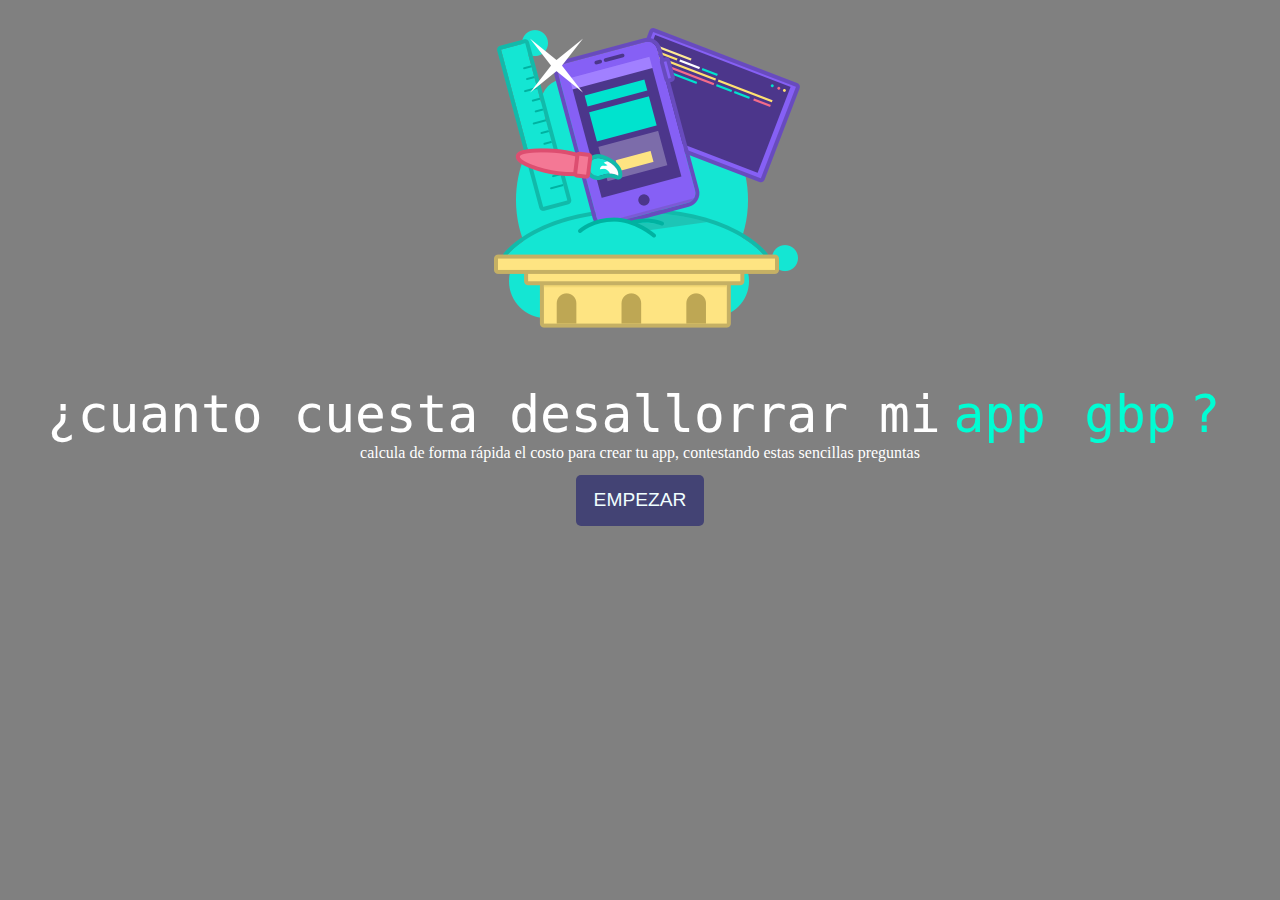
<file: index.html>
<!DOCTYPE html>
<html lang="en">
<head>
    <meta charset="UTF-8">
    <meta name="viewport" content="width=device-width, initial-scale=1.0">
    <link rel="stylesheet" href="style.css">
    <script href="main.js" async></script>
    <title>Document</title>
</head>
<body>
    <div class="container">
    <section>
        <img class="imagenP"src="./images/answer-1-1.png">
    </section>
    </div>
    <br>
        <div class="container">
           <p>
            <samp class="titulo1">¿cuanto cuesta desallorrar mi <samp class="titulo1p2 titulo1">app </samp></samp>
            </p>
            <br>
            <P>
                <samp class="titulo1p2 titulo1">gbp <samp class="titulo1">?</samp></samp>
                
            </p> 
        </div>
        <section class="container">
            calcula de forma rápida el costo para crear tu app, contestando estas sencillas preguntas   </section>
        <section class="container">
            <button class="botonEm"><a class="link" href="./calidad.html">EMPEZAR</a></button>
        </section>
    </div>
</body>
</html>
</file>
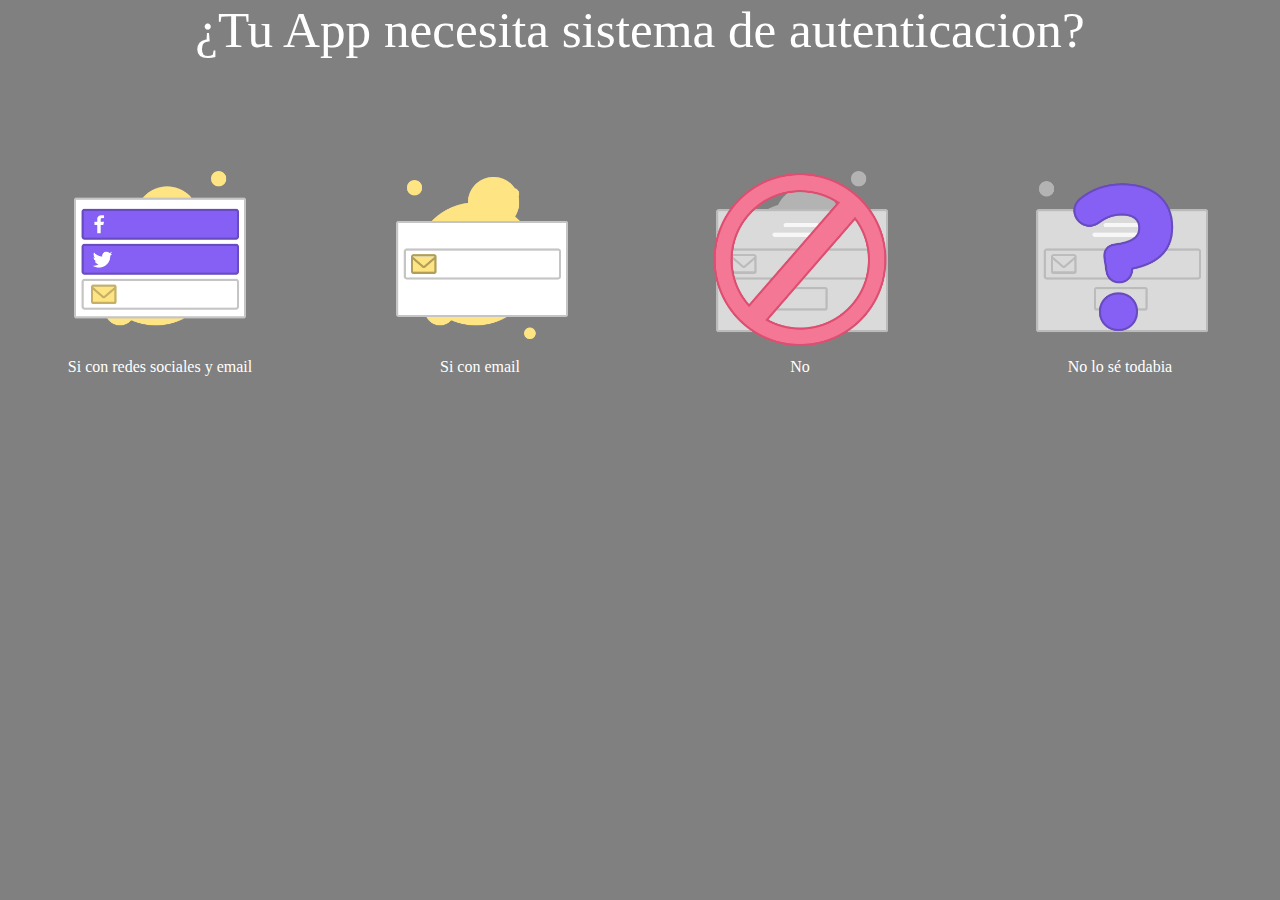
<file: autenticidad.html>
<!DOCTYPE html>
<html lang="en">
<head>
    <meta charset="UTF-8">
    <meta name="viewport" content="width=device-width, initial-scale=1.0">
    <link rel="stylesheet" href="style.css">
    <title>Document</title>
</head>
<body>
    <div class="container">
        <p class="titulo1"> ¿Tu App necesita sistema de autenticacion?</p>
    </div>
    <div class="globalDiv">
        <div class="nivelCalidad">
            <section class="contenido1 ">
                <button id="btn" value="1"class="calidades"> <a href="./tipoApp.html"><img  class="containerv image" src="./images/answer-5-1.png"></a></button>
                <p class="container">Si con redes sociales y email</p>
            </section>
        </div>
        <div class="nivelCalidad">
            <section class="contenido1 ">
                <button id="btn2" value="2"class="calidades"> <a href="./diseñoApp.html"><img  class="containerv image" src="./images/answer-5-2.png"></a></button>
                <p class="container">Si con email</p>
            </section>
        </div>
        <div class="nivelCalidad">
            <section id="btn3" value="2"class="contenido1 ">
               <button class="calidades"> <a href="./diseñoApp.html"><img  class="containerv image" src="./images/answer-5-3.png"></a></button>
                <p class="container">No</p>
            </section>
        </div>
        <div class="nivelCalidad">
            <section id="btn3" value="2"class="contenido1 ">
               <button class="calidades"> <a href="./diseñoApp.html"><img  class="containerv image" src="./images/answer-5-4.png"></a></button>
                <p class="container">No lo sé todabia</p>
            </section>
        </div>
    </div> 
</body>
</html>
</file>
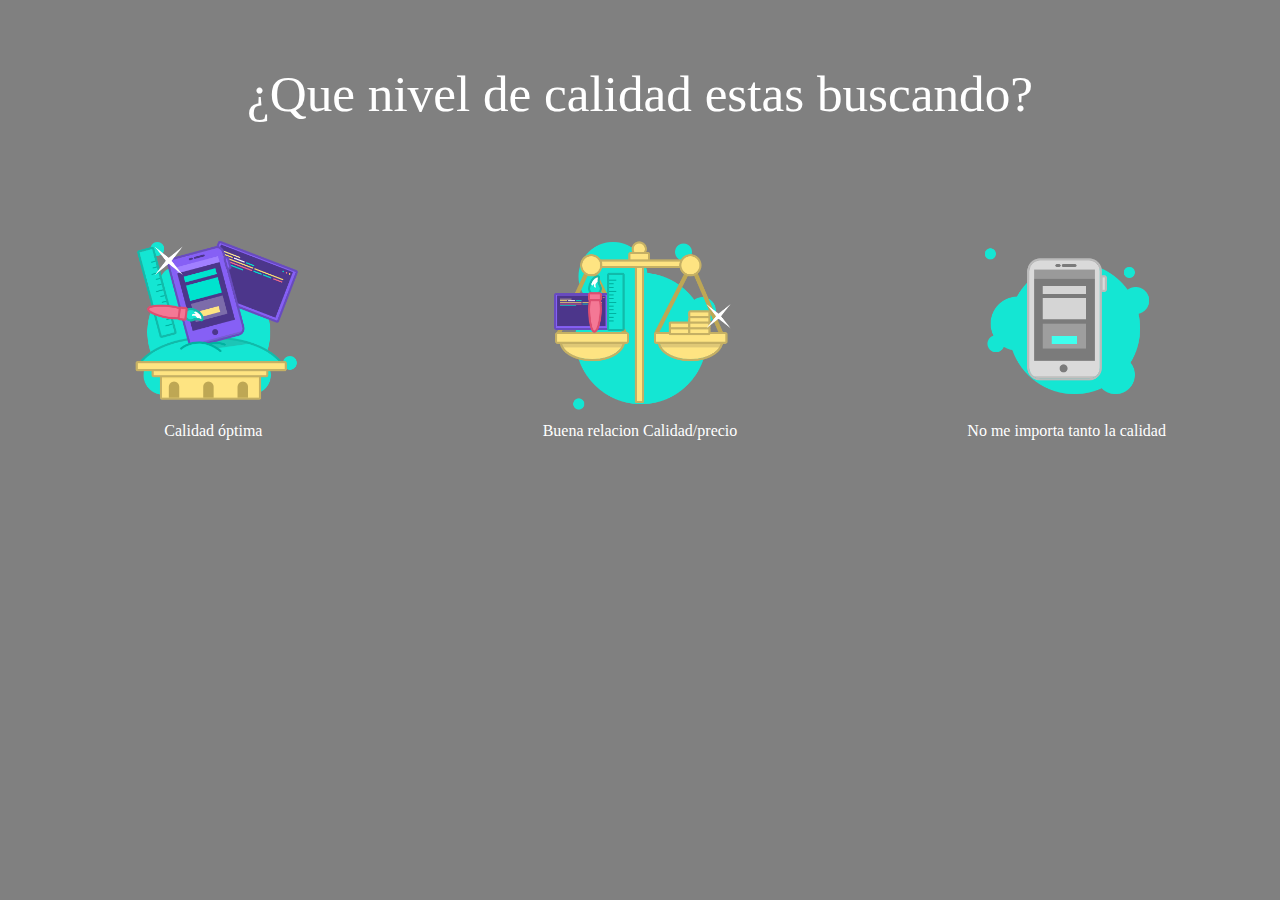
<file: calidad.html>
<!DOCTYPE html>
<html lang="en">
<head>
    <meta charset="UTF-8">
    <meta name="viewport" content="width=device-width, initial-scale=1.0">
    <link rel="stylesheet" href="style.css">
    <script href="calidad.js"></script>
    <title>Document</title>
</head>
<body>
    <div class="container containerMOD">
        <P class="titulo1">¿Que nivel de calidad estas buscando?</P>
    </div>
   <div class="globalDiv">
    <div class="nivelCalidad">
        <section class="contenido1 ">
            <button id="btn" value="1"class="calidades"> <a href="./tipoApp.html"><img  class="containerv image" src="./images/answer-1-1.png"></a></button>
            <p class="container">Calidad óptima</p>
        </section>
    </div>
    <div class="nivelCalidad">
        <section class="contenido1 ">
            <button id="btn2" value="2"class="calidades"> <a href="./tipoApp.html"><img  class="containerv image" src="./images/answer-1-2.png"></a></button>
            <p class="container">Buena relacion Calidad/precio</p>
        </section>
    </div>
    <div class="nivelCalidad">
        <section id="btn3" value="2"class="contenido1 ">
           <button class="calidades"> <a href="./tipoApp.html"><img  class="containerv image" src="./images/answer-1-3.png"></a></button>
            <p class="container">No me importa tanto la calidad</p>
        </section>
    </div>



</div> 
</body>
</html>
</file>
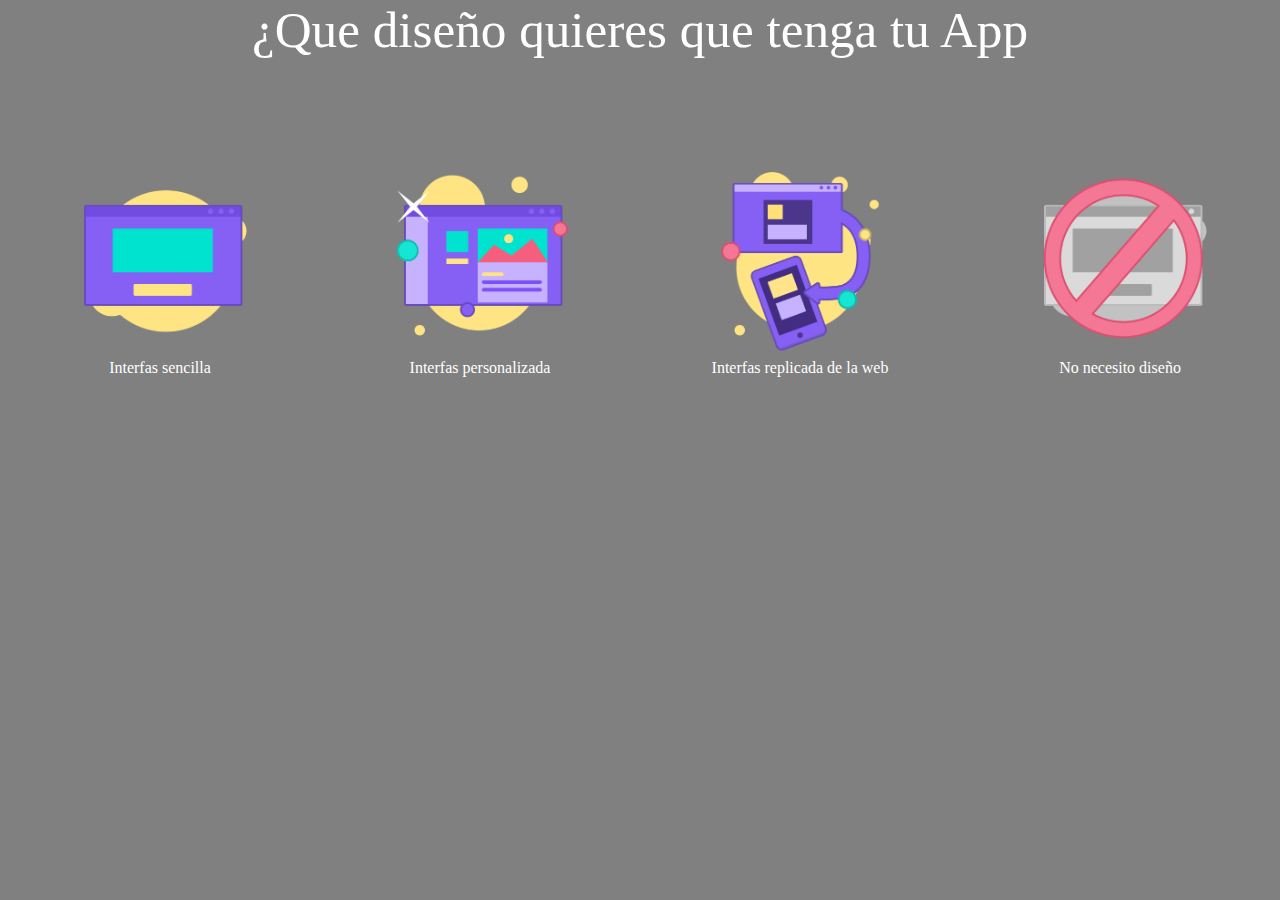
<file: diseñoApp.html>
<!DOCTYPE html>
<html lang="en">
<head>
    <meta charset="UTF-8">
    <meta name="viewport" content="width=device-width, initial-scale=1.0">
    <link rel="stylesheet" href="style.css">
    <title>Document</title>
</head>
<body>
    <div class="container">
        <p class="titulo1"> ¿Que diseño quieres que tenga tu App</p>
    </div>
    <div class="globalDiv">
        <div class="nivelCalidad">
            <section class="contenido1 ">
                <button id="btn" value="1"class="calidades"> <a href="./monetizar.html"><img  class="containerv image" src="./images/answer-3-1.png"></a></button>
                <p class="container">Interfas sencilla</p>
            </section>
        </div>
        <div class="nivelCalidad">
            <section class="contenido1 ">
                <button id="btn2" value="2"class="calidades"> <a href="./monetizar.html"><img  class="containerv image" src="./images/answer-3-2.png"></a></button>
                <p class="container">Interfas personalizada</p>
            </section>
        </div>
        <div class="nivelCalidad">
            <section id="btn3" value="2"class="contenido1 ">
               <button class="calidades"> <a href="./monetizar.html"><img  class="containerv image" src="./images/answer-3-3.png"></a></button>
                <p class="container">Interfas replicada de la web</p>
            </section>
        </div>
        <div class="nivelCalidad">
            <section id="btn3" value="2"class="contenido1 ">
               <button class="calidades"> <a href="./monetizar.html"><img  class="containerv image" src="./images/answer-3-4.png"></a></button>
                <p class="container">No necesito diseño</p>
            </section>
        </div>
    </div> 
</body>
</html>
</file>
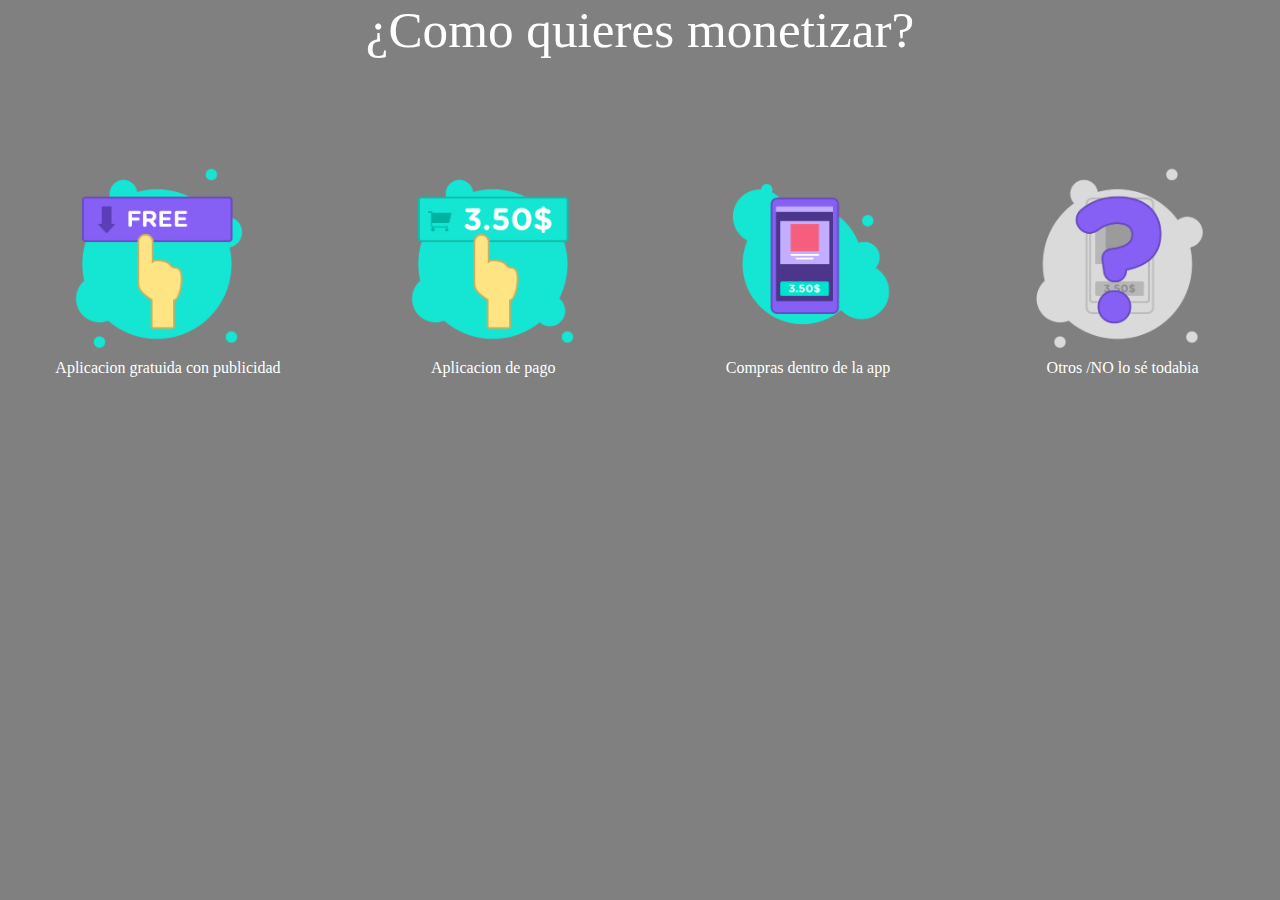
<file: monetizar.html>
<!DOCTYPE html>
<html lang="en">
<head>
    <meta charset="UTF-8">
    <meta name="viewport" content="width=device-width, initial-scale=1.0">
    <link rel="stylesheet" href="style.css">
    <title>Document</title>
</head>
<body>
    <div class="container">
        <p class="titulo1"> ¿Como quieres monetizar?</p>
    </div>
    <div class="globalDiv">
        <div class="nivelCalidad">
            <section class="contenido1 ">
                <button id="btn" value="1"class="calidades"> <a href="./autenticidad.html"><img  class="containerv image" src="./images/answer-4-1.png"></a></button>
                <p class="container">Aplicacion gratuida con publicidad</p>
            </section>
        </div>
        <div class="nivelCalidad">
            <section class="contenido1 ">
                <button id="btn2" value="2"class="calidades"> <a href="./autenticidad.html"><img  class="containerv image" src="./images/answer-4-2.png"></a></button>
                <p class="container">Aplicacion de pago</p>
            </section>
        </div>
        <div class="nivelCalidad">
            <section id="btn3" value="2"class="contenido1 ">
               <button class="calidades"> <a href="./autenticidad.html"><img  class="containerv image" src="./images/answer-4-3.png"></a></button>
                <p class="container">Compras dentro de la app</p>
            </section>
        </div>
        <div class="nivelCalidad">
            <section id="btn3" value="2"class="contenido1 ">
               <button class="calidades"> <a href="./autenticidad.html"><img  class="containerv image" src="./images/answer-4-4.png"></a></button>
                <p class="container">Otros /NO lo sé todabia</p>
            </section>
        </div>
    </div> 
</body>
</html>
</file>
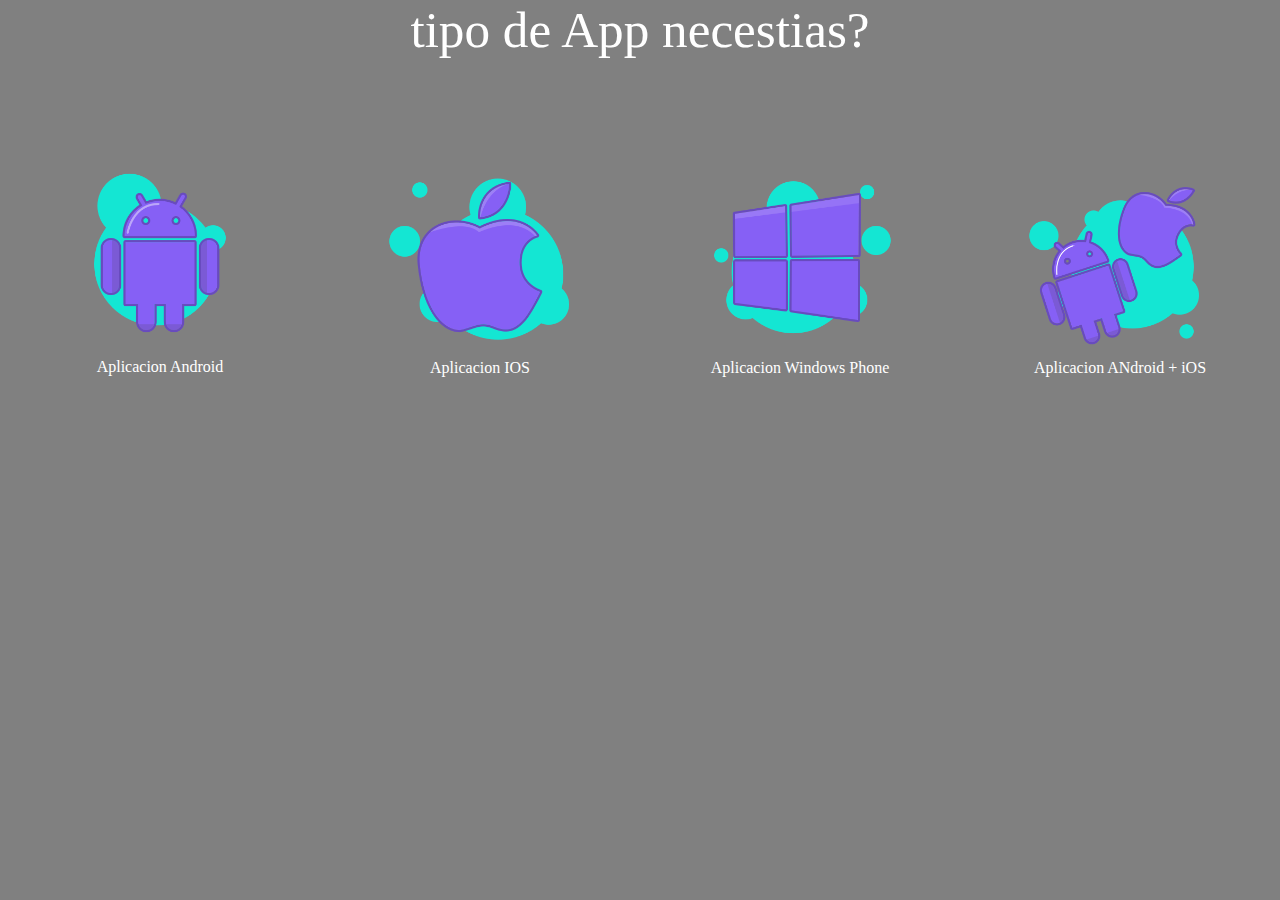
<file: tipoApp.html>
<!DOCTYPE html>
<html lang="en">
<head>
    <meta charset="UTF-8">
    <meta name="viewport" content="width=device-width, initial-scale=1.0">
    <link rel="stylesheet" href="style.css">
    <title>Document</title>
</head>
<body>
    <div class="container">
        <p class="titulo1"> tipo de App necestias?</p>
    </div>
    <div class="globalDiv">
        <div class="nivelCalidad">
            <section class="contenido1 ">
                <button id="btn" value="1"class="calidades"> <a href="./tipoApp.html"><img  class="containerv image" src="./images/answer-2-1.png"></a></button>
                <p class="container">Aplicacion Android</p>
            </section>
        </div>
        <div class="nivelCalidad">
            <section class="contenido1 ">
                <button id="btn2" value="2"class="calidades"> <a href="./diseñoApp.html"><img  class="containerv image" src="./images/answer-2-2.png"></a></button>
                <p class="container">Aplicacion IOS</p>
            </section>
        </div>
        <div class="nivelCalidad">
            <section id="btn3" value="2"class="contenido1 ">
               <button class="calidades"> <a href="./diseñoApp.html"><img  class="containerv image" src="./images/answer-2-3.png"></a></button>
                <p class="container">Aplicacion Windows Phone</p>
            </section>
        </div>
        <div class="nivelCalidad">
            <section id="btn3" value="2"class="contenido1 ">
               <button class="calidades"> <a href="./diseñoApp.html"><img  class="containerv image" src="./images/answer-2-4.png"></a></button>
                <p class="container">Aplicacion ANdroid + iOS</p>
            </section>
        </div>
    </div> 
</body>
</html>
</file>
<file: style.css>
@root{
    
}
*{
    margin: 0px 0px 0px 0px;

}
body{
    background: gray;
    color:white;
    text-decoration: none;
    align-content: center;
}
.container{
    display: flex;
    /* grid-template-columns: 100%; */
    justify-content: center;
    align-content: center;
  
}
.titulo1{
    font-size: 4vi;
    display: flex;
   margin: 0px 1vi;
}
.titulo1p2{
    color:rgb(0, 253, 211)
}
.botonEm{
   margin-top: 1vi;
    background: rgb(67, 67, 116);
    width: 10vi;
    height: 4vi;
    border-radius: 5px;
    border: none;
}
.link{
    color: azure;
    text-decoration: none;
    font-size: 1.5vi;
}


.nivelCalidad:hover{
transform: scale(1.2);
box-shadow:1px;
background: rgb(255, 255, 255,0.09);

}


.nivelCalidad{
    transition-duration: 0.4s;
    display: flex;
    grid-template-columns: 33.3% 33.3% 33.3%;
}
.containerMOD{
    margin-top: 5vi;
    display:flex;
    justify-content: center;
    
}
.globalDiv{
    display: flex;
    justify-content: space-around;
    margin-top: 8vi;
}

.image{
  
    width: 15vi;
    height: auto;
}
.calidades{
    background: none;
    border: none;
}
</file>
